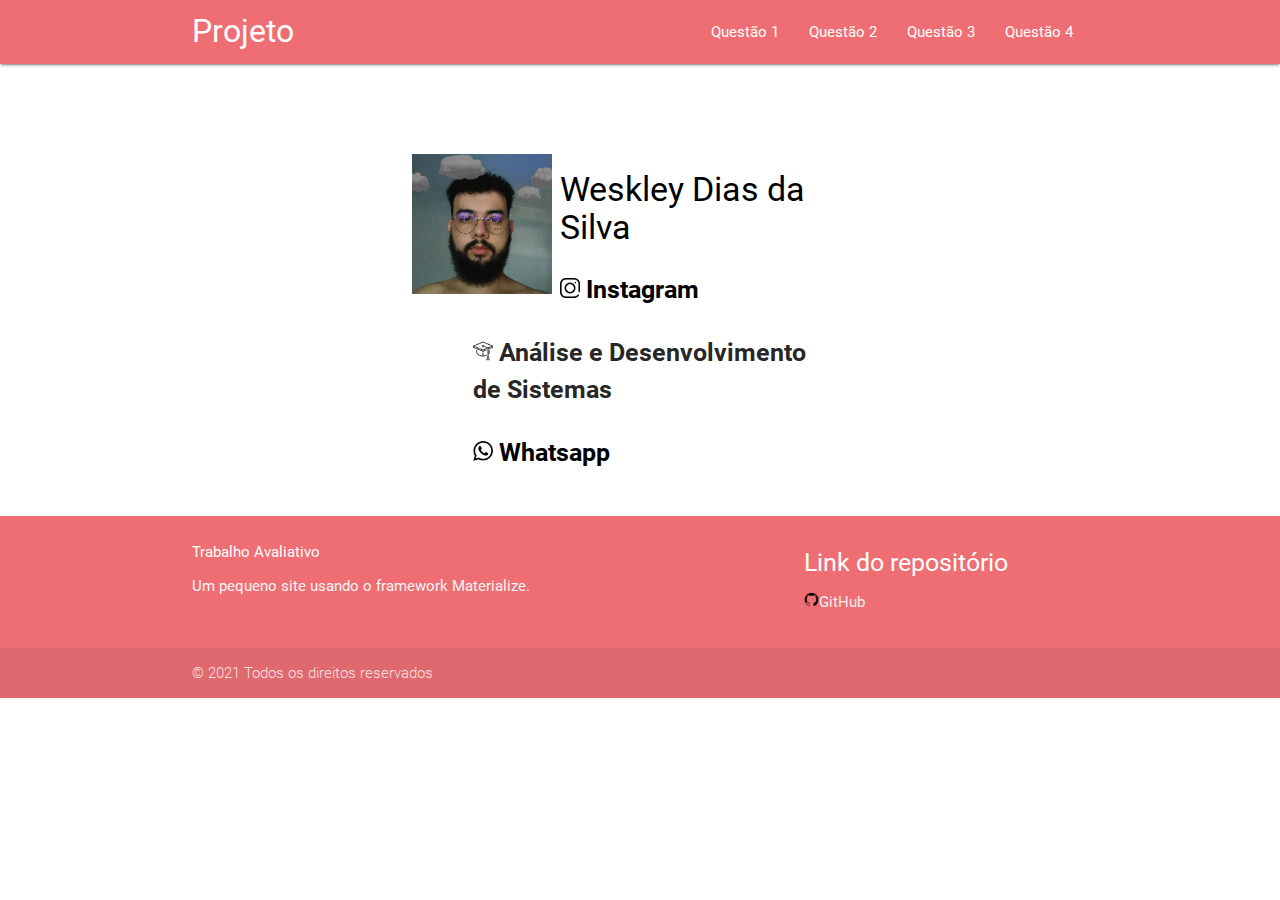
<file: index.html>
<!DOCTYPE html>
<html lang="en">

<head>
  <meta charset="UTF-8">
  <meta http-equiv="X-UA-Compatible" content="IE=edge">
  <meta name="viewport" content="width=device-width, initial-scale=1.0">
  <title>Projeto Com Framework</title>
  <link rel="stylesheet" href="materialize/css/materialize.css">
  <link rel="stylesheet" href="style.css">
</head>

<body>
  <nav>
    <div class="nav-wrapper container ">
      <a href="#" class="brand-logo">Projeto</a>
      <ul id="nav-mobile" class="right hide-on-med-and-down">
        <li><a href="questao1.html" target="_blank">Questão 1</a></li>
        <li><a href="questao2.html" target="_blank">Questão 2</a></li>
        <li><a href="questao3.html" target="_blank">Questão 3</a></li>
        <li><a href="questao4.html" target="_blank">Questão 4</a></li>
      </ul>
    </div>
  </nav>
  <div class="row">
    <br><br><br><br>
    <div class="row col m4 enter-align">
      <img src="img/foto.jpg" height="140px" width="140px">
    </div>
    <div class="container">
      <h4 class="black-text text-lighten-5">Weskley Dias da Silva</h4>
      <div>
        <p style="font-size: 25px;"><b><img src="img/instagram.png" width="20px" height="20px"><a
              href="https://www.instagram.com/leanweskley/" target="_blank"> Instagram</a></b></p>
        <p style="font-size: 25px;"><b><img src="img/curso.png" width="20px" height="20px"> Análise e
            Desenvolvimento de Sistemas</b></p>
        <p style="font-size: 25px;"><b><img src="img/wpp.png" width="20px" height="20px"><a
              href="https://api.whatsapp.com/send?phone=5588981500543&text=Ol%C3%A1%2C%20tudo%20bem%3F" target="_blank">
              Whatsapp</a></b></p>
      </div>
    </div>
  </div>
  <footer class="page-footer">
    <div class="container">
      <div class="row">
        <div class="col l6 s12">
          <h6 class="white-text">Trabalho Avaliativo</h6>
          <p class="grey-text text-lighten-4">Um pequeno site usando o framework Materialize.</p>
        </div>
        <div class="col l4 offset-l2 s12">
          <h5 class="white-text">Link do repositório</h5>
          <ul>
            <li><a class="grey-text text-lighten-3" href="https://github.com/LeanWeskley/ProjetoComFramework"
                target="_blank"><img src="img/git.png" width="15px" height="15px">GitHub</a>
            </li>
          </ul>
        </div>
      </div>
    </div>
    <div class="footer-copyright">
      <div class="container">
        © 2021 Todos os direitos reservados
      </div>
    </div>
  </footer>
  <script src="https://code.jquery.com/jquery-3.6.0.js" integrity="sha256-H+K7U5CnXl1h5ywQfKtSj8PCmoN9aaq30gDh27Xc0jk="
    crossorigin="anonymous"></script>
  <script src="materialize/js/materialize.js"></script>
</body>

</html>
</file>
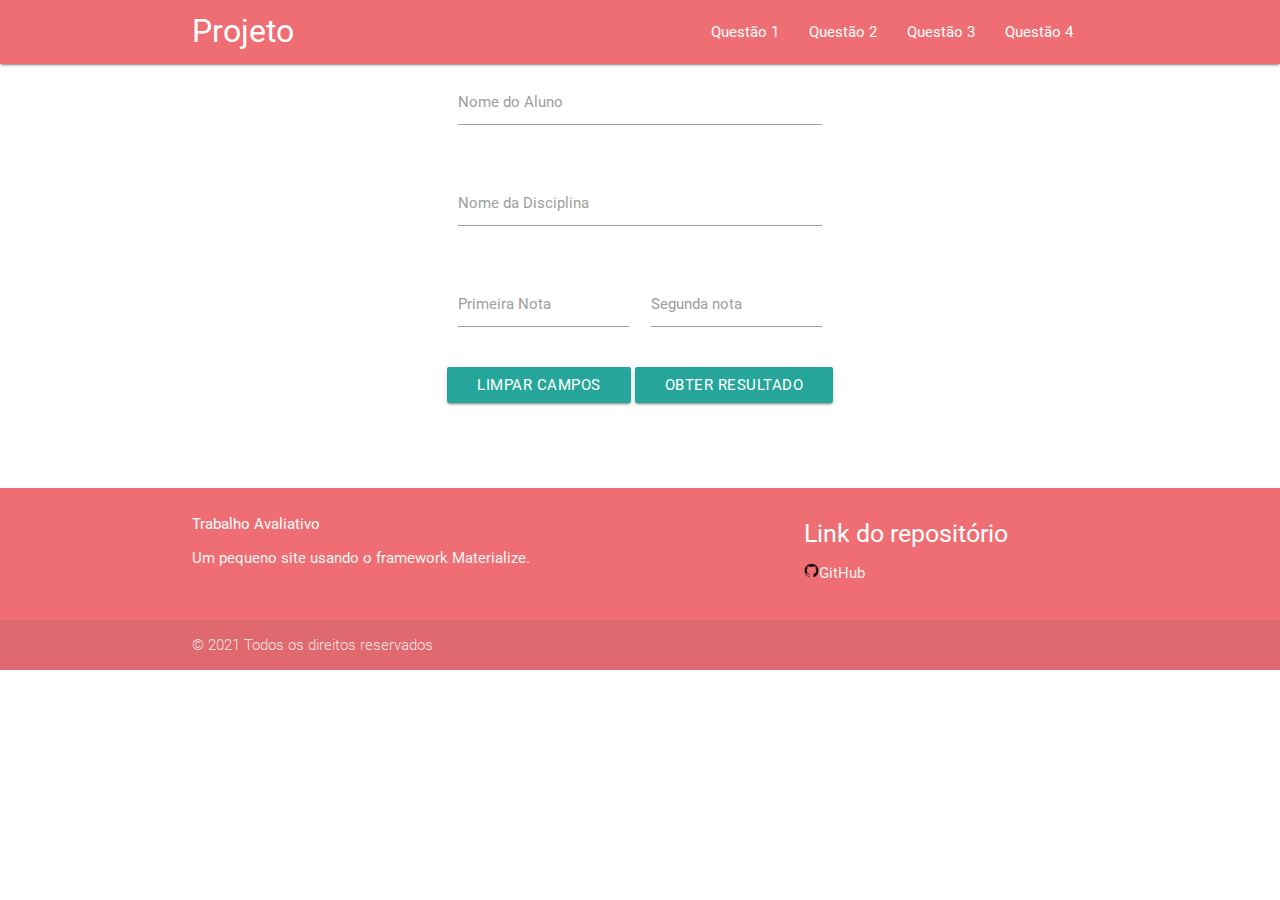
<file: questao1.html>
<!DOCTYPE html>
<html lang="en">

<head>
    <meta charset="UTF-8">
    <meta http-equiv="X-UA-Compatible" content="IE=edge">
    <meta name="viewport" content="width=device-width, initial-scale=1.0">
    <title>Projeto Com Framework</title>
    <link rel="stylesheet" href="materialize/css/materialize.css">
    <link rel="stylesheet" href="style.css">
</head>

<body>
    <nav>
        <div class="nav-wrapper container ">
            <a href="index.html" class="brand-logo">Projeto</a>
            <ul id="nav-mobile" class="right hide-on-med-and-down">
                <li><a href="questao1.html">Questão 1</a></li>
                <li><a href="questao2.html" target="_blank">Questão 2</a></li>
                <li><a href="questao3.html" target="_blank">Questão 3</a></li>
                <li><a href="questao4.html" target="_blank">Questão 4</a></li>
            </ul>
        </div>
    </nav>
    <div class="row">
        <form class="col s12">
            <div class="row">
                <div class="input-field col s12">
                    <input id="nome_aluno" type="text" class="validate">
                    <label for="nome_aluno">Nome do Aluno</label>
                </div>
            </div>
            <div class="row">
                <div class="input-field col s12">
                    <input id="nome_disciplina" type="text" class="validate">
                    <label for="nome_disciplina">Nome da Disciplina</label>
                </div>
            </div>
            <div class="row">
                <div class="input-field col s6">
                    <input id="primeira_nota" type="number" min="0" max="10" class="validate">
                    <label for="primeira_nota">Primeira Nota</label>
                </div>
                <div class="input-field col s6">
                    <input id="segunda_nota" type="number" min="0" max="10" class="validate">
                    <label for="segunda_nota">Segunda nota</label>
                </div>
            </div>
            <div class="row">
                <a class="waves-effect waves-light btn" type="reset">Limpar campos</a>
                <a onclick="media()" class="waves-effect waves-light btn">Obter resultado</a>
            </div>
        </form>
    </div>
    <br><br>
    <footer class="page-footer">
        <div class="container">
            <div class="row">
                <div class="col l6 s12">
                    <h6 class="white-text">Trabalho Avaliativo</h6>
                    <p class="grey-text text-lighten-4">Um pequeno site usando o framework Materialize.</p>
                </div>
                <div class="col l4 offset-l2 s12">
                    <h5 class="white-text">Link do repositório</h5>
                    <ul>
                        <li><a class="grey-text text-lighten-3"
                                href="https://github.com/LeanWeskley/ProjetoComFramework" target="_blank"><img
                                    src="img/git.png" width="15px" height="15px">GitHub</a>
                        </li>
                    </ul>
                </div>
            </div>
        </div>
        <div class="footer-copyright">
            <div class="container">
                © 2021 Todos os direitos reservados
            </div>
        </div>
    </footer>
    <script type="text/javascript">
        function media() {
            var nome_aluno = document.getElementById("nome_aluno").value;
            var nome_disciplina = document.getElementById("nome_disciplina").value;
            var primeira_nota = parseFloat(document.getElementById("primeira_nota").value);
            var segunda_nota = parseFloat(document.getElementById("segunda_nota").value);

            var media = (primeira_nota + segunda_nota) / 2;

            if (media <= 3) {
                alert(nome_aluno + ", Você foi reprovado na disciplina " + nome_disciplina + " com média " + media)
            } else if (media >= 7) {
                alert(nome_aluno + ", Você foi APROVADO na disciplina " + nome_disciplina + " com média " + media);
            } else
                alert(nome_aluno + ", Você foi para recuperação na disciplina " + nome_disciplina + " com média " + media);
        }
    </script>
    <script src="https://code.jquery.com/jquery-3.6.0.js"
        integrity="sha256-H+K7U5CnXl1h5ywQfKtSj8PCmoN9aaq30gDh27Xc0jk=" crossorigin="anonymous"></script>
    <script src="materialize/js/materialize.js"></script>
</body>

</html>
</file>
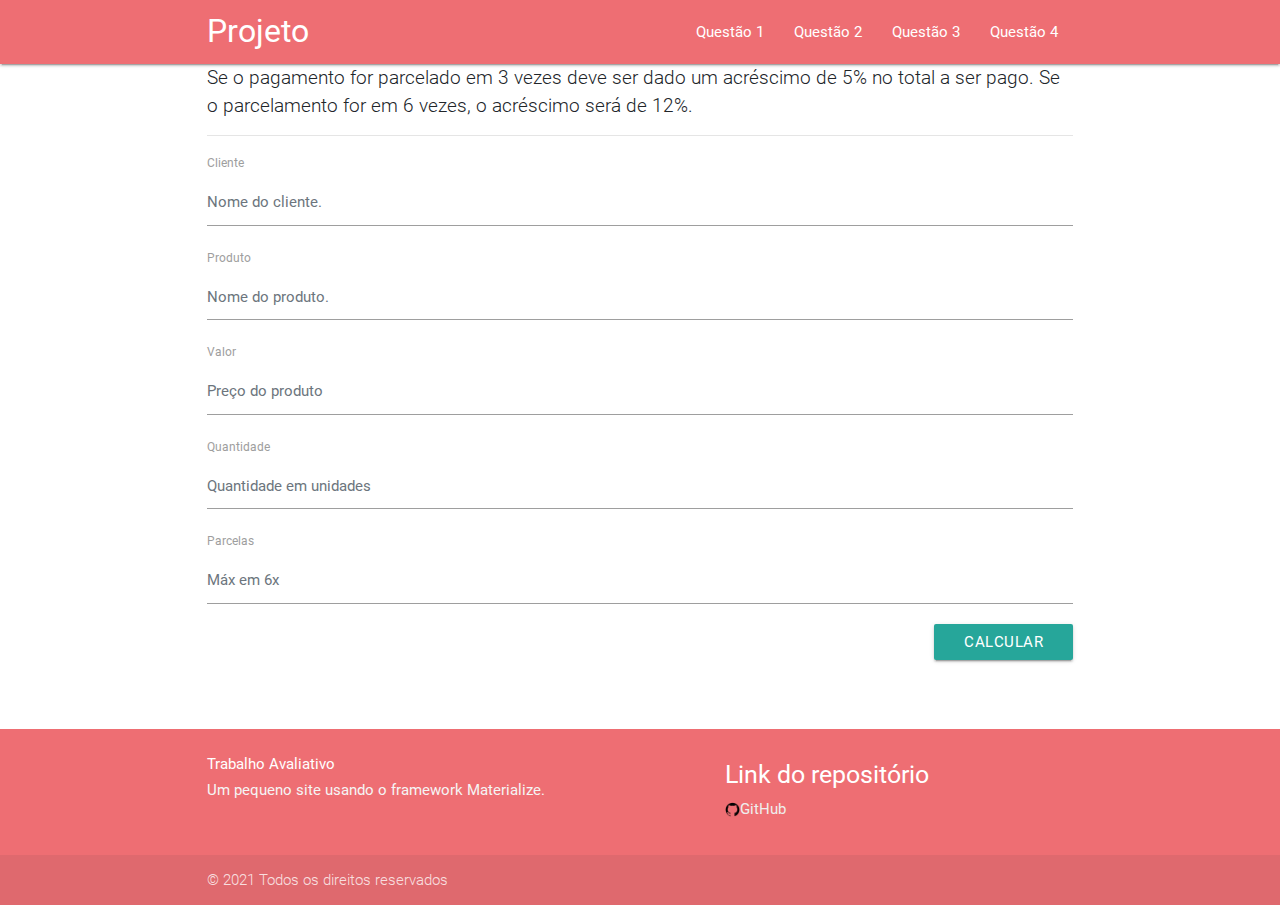
<file: questao2.html>
<!DOCTYPE html>
<html lang="en">

<head>
    <meta charset="UTF-8">
    <meta http-equiv="X-UA-Compatible" content="IE=edge">
    <meta name="viewport" content="width=device-width, initial-scale=1.0">
    <title>Projeto Com Framework</title>
    <link rel="stylesheet" href="https://stackpath.bootstrapcdn.com/bootstrap/4.4.1/css/bootstrap.min.css"
        integrity="sha384-Vkoo8x4CGsO3+Hhxv8T/Q5PaXtkKtu6ug5TOeNV6gBiFeWPGFN9MuhOf23Q9Ifjh" crossorigin="anonymous">
    <link rel="stylesheet" href="materialize/css/materialize.css">
    <link rel="stylesheet" href="style.css">
</head>

<body>
    <nav>
        <div class="nav-wrapper container ">
            <a href="index.html" class="brand-logo">Projeto</a>
            <ul id="nav-mobile" class="right hide-on-med-and-down">
                <li><a href="questao1.html" target="_blank">Questão 1</a></li>
                <li><a href="questao2.html">Questão 2</a></li>
                <li><a href="questao3.html" target="_blank">Questão 3</a></li>
                <li><a href="questao4.html" target="_blank">Questão 4</a></li>
            </ul>
        </div>
    </nav>
    <main role="main" class="container">

        <div class="starter-template">
            <p class="lead">Se o pagamento for parcelado em 3 vezes deve ser dado um acréscimo de 5% no total a ser
                pago. Se o parcelamento for em 6 vezes, o acréscimo será de 12%.</p>
        </div>
        <hr>

        <div>
            <form name="carne" id="carne">
                <div class="form-row">
                    <div class="col">
                        <label>Cliente</label>
                        <input type="text" class="form-control" id="nome_cliente" name="nome_cliente"
                            placeholder="Nome do cliente." required>
                    </div>
                </div>

                <div class="form-row">
                    <div class="col">
                        <label>Produto</label>
                        <input type="text" class="form-control" id="nome_produto" name="nome_produto"
                            placeholder="Nome do produto." required>
                    </div>
                </div>
                <div class="form-row">
                    <div class="col">
                        <label>Valor</label>
                        <input type="number" class="form-control" id="valor_produto" name="valor_produto" min="1"
                            placeholder="Preço do produto" required>
                    </div>
                </div>
                <div class="form-row">
                    <div class="col">
                        <label>Quantidade</label>
                        <input type="number" class="form-control" id="quantidade_produto" name="quantidade_produto"
                            min="1" placeholder="Quantidade em unidades" required>
                    </div>
                </div>
                <div class="form-row">
                    <div class="col">
                        <label>Parcelas</label>
                        <input type="number" class="form-control" id="quantidade_parcelas" name="quantidade_parcelas"
                            min="1" max="6" placeholder="Máx em 6x" required>
                    </div>
                </div>
        </div>
        <button onclick="mostrar_carne()" class="btn btn-outline-primary float-right" type="button">Calcular</button>
        </form>
        </div>
        <br><br>
        <p id="demo"></p>

    </main>
    <br><br>
    <footer class="page-footer">
        <div class="container">
            <div class="row">
                <div class="col l6 s12">
                    <h6 class="white-text">Trabalho Avaliativo</h6>
                    <p class="grey-text text-lighten-4">Um pequeno site usando o framework Materialize.</p>
                </div>
                <div class="col l4 offset-l2 s12">
                    <h5 class="white-text">Link do repositório</h5>
                    <ul>
                        <li><a class="grey-text text-lighten-3"
                                href="https://github.com/LeanWeskley/ProjetoComFramework" target="_blank"><img
                                    src="img/git.png" width="15px" height="15px">GitHub</a>
                        </li>
                    </ul>
                </div>
            </div>
        </div>
        <div class="footer-copyright">
            <div class="container">
                © 2021 Todos os direitos reservados
            </div>
        </div>
    </footer>
    <script type="text/javascript">
        function mostrar_carne() {
            var nome_cliente = document.carne.nome_cliente.value;
            var nome_produto = document.carne.nome_produto.value;
            var valor_produto = document.carne.valor_produto.value;
            var quantidade_produto = document.carne.quantidade_produto.value;
            var quantidade_parcelas = document.carne.quantidade_parcelas.value;
            var aumento;
            var novo_val;
            var perc_aum = "";
            valor_produto = quantidade_produto * valor_produto;
            switch (parseInt(quantidade_parcelas)) {
                case 1:
                    novo_val = valor_produto;
                    break;
                case 2:
                    novo_val = valor_produto / 2;
                    break;
                case 3:
                    aumento = (parseFloat(valor_produto) * 0.05);
                    novo_val = (parseFloat(valor_produto) + parseFloat(aumento));
                    novo_val = novo_val / 3;
                    perc_aum = " (+ 5%)";
                    break;
                case 4:
                    aumento = (parseFloat(valor_produto) * 0.05);
                    novo_val = (parseFloat(valor_produto) + parseFloat(aumento));
                    novo_val = novo_val / 4;
                    perc_aum = " (+ 5%)";
                    break;
                case 5:
                    aumento = (parseFloat(valor_produto) * 0.05);
                    novo_val = (parseFloat(valor_produto) + parseFloat(aumento));
                    novo_val = novo_val / 5;
                    perc_aum = " (+ 5%)";
                    break;
                case 6:
                    aumento = (parseFloat(valor_produto) * 0.12);
                    novo_val = (parseFloat(valor_produto) + parseFloat(aumento));
                    novo_val = novo_val / 6;
                    perc_aum = " (+ 12%)";
                    break;

            }
            // if (quantidade_parcelas > 3) {
            //     var aumento = (parseFloat(valor_produto) * 0.05);
            //     var novo_val = (parseFloat(valor_produto) + parseFloat(aumento));
            //     var perc_aum = " (+ 5%)";
            // }
            // else if (quantidade_parcelas = 6) {
            //     var aumento = (parseFloat(valor_produto) * 0.12);
            //     var novo_val = (parseFloat(valor_produto) + parseFloat(aumento));
            //     var perc_aum = " (+ 12%)";
            // }

            document.getElementById("demo").innerHTML =
                "---------------------------------------------- <b>LOJA DE ELETRODOMÉSTICOS</b> --------------------------------" +
                "<br><b>CLIENTE:</b> " + nome_cliente.toUpperCase() +
                "<br><b>PRODUTO:</b> " + nome_produto.toUpperCase() +
                "<br><b>QUANTIDADE:</b> " + quantidade_produto.toUpperCase() +
                "<br><b>VALOR:</b> " + parseFloat(valor_produto).toLocaleString('pt-BR', { style: 'currency', currency: 'BRL' }) +
                "<br><b>PARCELA:</b> " + parseFloat(novo_val).toLocaleString('pt-BR', { style: 'currency', currency: 'BRL' }) + perc_aum +
                "<br>-------------------------------------------------------------------------------------------------------------------"
        }
    </script>
    <script src="https://code.jquery.com/jquery-3.6.0.js"
        integrity="sha256-H+K7U5CnXl1h5ywQfKtSj8PCmoN9aaq30gDh27Xc0jk=" crossorigin="anonymous"></script>
    <script src="materialize/js/materialize.js"></script>
    <script src="https://cdn.jsdelivr.net/npm/popper.js@1.16.0/dist/umd/popper.min.js"
        integrity="sha384-Q6E9RHvbIyZFJoft+2mJbHaEWldlvI9IOYy5n3zV9zzTtmI3UksdQRVvoxMfooAo"
        crossorigin="anonymous"></script>
    <script src="https://stackpath.bootstrapcdn.com/bootstrap/4.4.1/js/bootstrap.min.js"
        integrity="sha384-wfSDF2E50Y2D1uUdj0O3uMBJnjuUD4Ih7YwaYd1iqfktj0Uod8GCExl3Og8ifwB6"
        crossorigin="anonymous"></script>
</body>

</html>
</file>
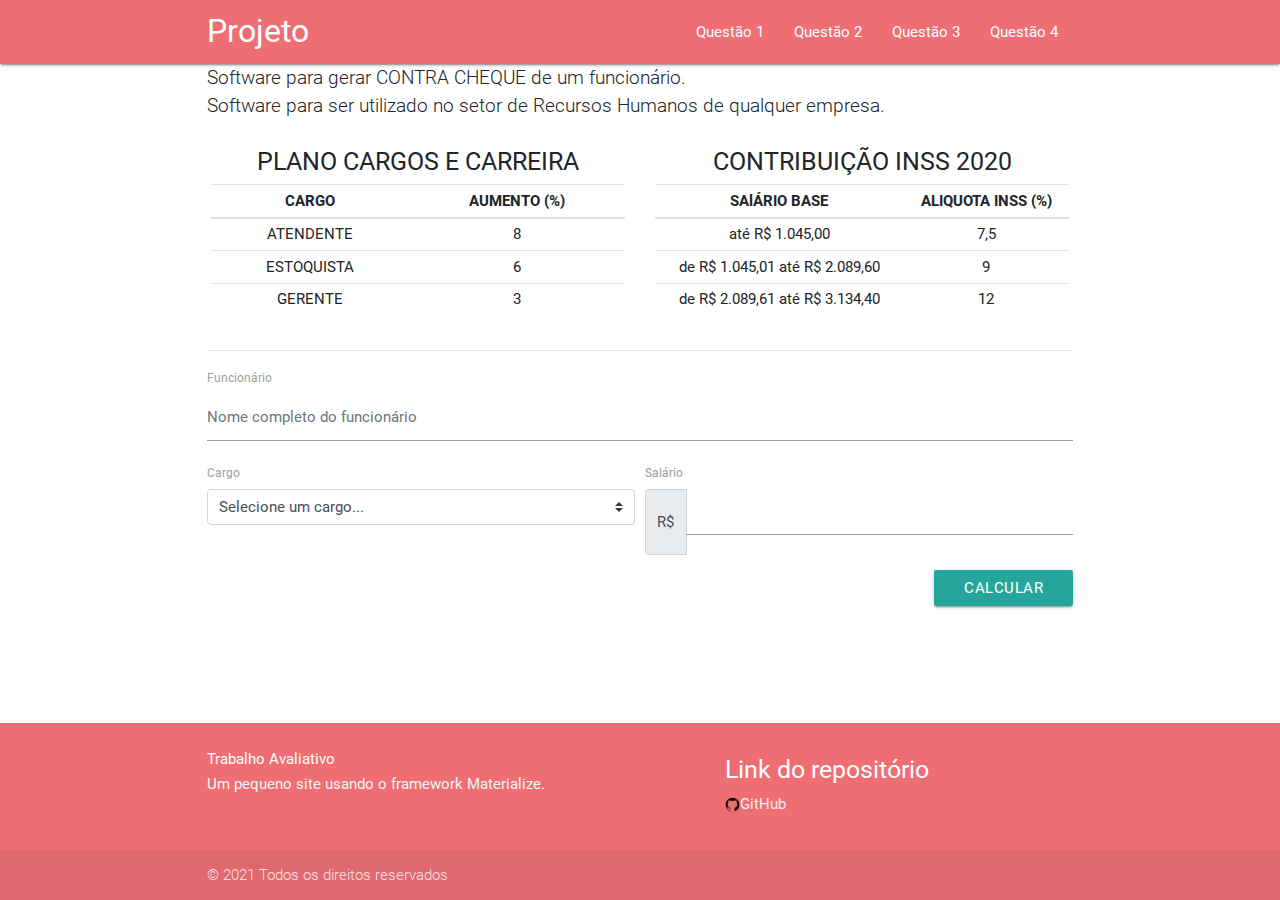
<file: questao3.html>
<!DOCTYPE html>
<html lang="en">

<head>
    <meta charset="UTF-8">
    <meta http-equiv="X-UA-Compatible" content="IE=edge">
    <meta name="viewport" content="width=device-width, initial-scale=1.0">
    <title>Projeto Com Framework</title>
    <link rel="stylesheet" href="https://stackpath.bootstrapcdn.com/bootstrap/4.4.1/css/bootstrap.min.css"
        integrity="sha384-Vkoo8x4CGsO3+Hhxv8T/Q5PaXtkKtu6ug5TOeNV6gBiFeWPGFN9MuhOf23Q9Ifjh" crossorigin="anonymous">
    <link rel="stylesheet" href="materialize/css/materialize.css">
    <link rel="stylesheet" href="style.css">
    <style>
        td,
        th {
            text-align: center;
        }
    </style>
</head>

<body>
    <nav>
        <div class="nav-wrapper container ">
            <a href="index.html" class="brand-logo">Projeto</a>
            <ul id="nav-mobile" class="right hide-on-med-and-down">
                <li><a href="questao1.html" target="_blank">Questão 1</a></li>
                <li><a href="questao2.html" target="_blank">Questão 2</a></li>
                <li><a href="questao3.html">Questão 3</a></li>
                <li><a href="questao4.html" target="_blank">Questão 4</a></li>
            </ul>
        </div>
    </nav>
    <main role="main" class="container">

        <div class="starter-template">
            <p class="lead">Software para gerar CONTRA CHEQUE de um funcionário.<br> Software para ser utilizado no
                setor de Recursos Humanos de qualquer empresa.</p>
        </div>

        <div class="row">
            <div class="col-6">
                <h5 style="text-align: center;">PLANO CARGOS E CARREIRA</h5>
                <table class="table table-sm">
                    <thead>
                        <tr>
                            <th scope="col">CARGO</th>
                            <th scope="col">AUMENTO (%)</th>
                        </tr>
                    </thead>
                    <tbody>
                        <tr>
                            <td>ATENDENTE</td>
                            <td>8</td>
                        </tr>
                        <tr>
                            <td>ESTOQUISTA</td>
                            <td>6</td>
                        </tr>
                        <tr>
                            <td>GERENTE</td>
                            <td>3</td>
                        </tr>
                    </tbody>
                </table>
            </div>

            <div class="col-6">
                <h5 style="text-align: center;">CONTRIBUIÇÃO INSS 2020</h5>
                <table class="table table-sm">
                    <thead>
                        <tr>
                            <th scope="col">SAlÁRIO BASE</th>
                            <th scope="col">ALIQUOTA INSS (%)</th>
                        </tr>
                    </thead>
                    <tbody>
                        <tr>
                            <td>até R$ 1.045,00</td>
                            <td>7,5</td>
                        </tr>
                        <tr>
                            <td>de R$ 1.045,01 até R$ 2.089,60</td>
                            <td>9</td>
                        </tr>
                        <tr>
                            <td>de R$ 2.089,61 até R$ 3.134,40</td>
                            <td>12</td>
                        </tr>
                    </tbody>
                </table>
            </div>
        </div>
        <hr>

        <div>
            <form name="form_gerarcontracheque" id="form_gerarcontracheque">
                <div class="form-row">
                    <div class="col">
                        <label>Funcionário</label>
                        <input type="text" class="form-control" id="nome" name="nome"
                            placeholder="Nome completo do funcionário" required>
                    </div>
                </div>

                <div class="form-row">
                    <div class="col-md-6 mb-3">
                        <label>Cargo</label>
                        <select class="custom-select" id="cargo" name="cargo" required>
                            <option selected disabled value="">Selecione um cargo...</option>
                            <option value="Atendente">Atendente</option>
                            <option value="Estoquista">Estoquista</option>
                            <option value="Gerente">Gerente</option>
                        </select>
                    </div>

                    <div class="col-md-6 mb-3">
                        <label>Salário</label>
                        <div class="input-group">
                            <div class="input-group-prepend">
                                <span class="input-group-text" id="inputGroupPrepend2">R$</span>
                            </div>
                            <input type="text" class="form-control" id="salario" name="salario" required>
                        </div>
                    </div>
                </div>

                <button onclick="contracheque()" class="btn btn-outline-primary float-right"
                    type="button">Calcular</button>
            </form>
        </div>
        <br><br>
        <p id="demo"></p>

    </main>
    <br><br>
    <footer class="page-footer">
        <div class="container">
            <div class="row">
                <div class="col l6 s12">
                    <h6 class="white-text">Trabalho Avaliativo</h6>
                    <p class="grey-text text-lighten-4">Um pequeno site usando o framework Materialize.</p>
                </div>
                <div class="col l4 offset-l2 s12">
                    <h5 class="white-text">Link do repositório</h5>
                    <ul>
                        <li><a class="grey-text text-lighten-3"
                                href="https://github.com/LeanWeskley/ProjetoComFramework" target="_blank"><img
                                    src="img/git.png" width="15px" height="15px">GitHub</a>
                        </li>
                    </ul>
                </div>
            </div>
        </div>
        <div class="footer-copyright">
            <div class="container">
                © 2021 Todos os direitos reservados
            </div>
        </div>
    </footer>
    <script type="text/javascript">
        function contracheque() {
            var nome = form_gerarcontracheque.nome.value;
            var cargo = form_gerarcontracheque.cargo.value;
            var salario = form_gerarcontracheque.salario.value;

            var novo_sal = "CARGO NÃO POSSUI REAJUSTE DE SALÁRIO";

            //salario = parseFloat(salario);


            if (cargo == "Atendente") {
                var aumento = (parseFloat(salario) * 0.08);
                var novo_sal = (parseFloat(salario) + parseFloat(aumento));
                var perc_aum = " (+ 8%)";
            }
            else if (cargo == "Estoquista") {
                var aumento = (parseFloat(salario) * 0.06);
                var novo_sal = (parseFloat(salario) + parseFloat(aumento));
                var perc_aum = " (+ 6%)";
            }
            else if (cargo == "Gerente") {
                var aumento = (parseFloat(salario) * 0.03);
                var novo_sal = (parseFloat(salario) + parseFloat(aumento));
                var perc_aum = " (+ 3%)";
            }
            else {
                var aumento = "CARGO SEM AUMENTO NO MOMENTO.";
            }


            if (novo_sal <= 1045) {
                var inss = (parseFloat(novo_sal) * 0.075);
                var sal_liq = parseFloat(novo_sal) - parseFloat(inss);
                var perc_inss = " (- 7,5%)";
            }
            else if ((novo_sal > 1045) && (novo_sal <= 2089.6)) {
                var inss = (parseFloat(novo_sal) * 0.09);
                var sal_liq = parseFloat(novo_sal) - parseFloat(inss);
                var perc_inss = " (- 9%)";
            }
            else if ((novo_sal > 2089.6) && (novo_sal <= 3134.4)) {
                var inss = (parseFloat(novo_sal) * 0.12);
                var sal_liq = parseFloat(novo_sal) - parseFloat(inss);
                var perc_inss = " (- 12%)";
            }
            else {
                var inss = (parseFloat(novo_sal) * 0.14);
                var sal_liq = parseFloat(novo_sal) - parseFloat(inss);
                var perc_inss = " (- 14%)";
            }

            document.getElementById("demo").innerHTML =
                "---------------------------------------------- <b>CONTRA CHEQUE</b> ----------------------------------------------" +
                "<br><b>FUNCIONÁRIO:</b> " + nome.toUpperCase() +
                "<br><b>CARGO:</b> " + cargo.toUpperCase() +
                "<br><b>SALÁRIO ATUAL:</b> " + parseFloat(salario).toLocaleString('pt-BR', { style: 'currency', currency: 'BRL' }) +
                "<br><b>AUMENTO SALARIAL:</b> " + aumento.toLocaleString('pt-BR', { style: 'currency', currency: 'BRL' }) + perc_aum +
                "<br><b>NOVO SALÁRIO:</b> " + novo_sal.toLocaleString('pt-BR', { style: 'currency', currency: 'BRL' }) +
                "<br><b>DESC. INSS:</b> " + inss.toLocaleString('pt-BR', { style: 'currency', currency: 'BRL' }) + perc_inss +
                "<br><b>SALÁRIO LIQ.:</b> " + sal_liq.toLocaleString('pt-BR', { style: 'currency', currency: 'BRL' }) +
                "<br>------------------------------------------------------------------------------------------------------------------"

        }
    </script>
    <script src="https://code.jquery.com/jquery-3.6.0.js"
        integrity="sha256-H+K7U5CnXl1h5ywQfKtSj8PCmoN9aaq30gDh27Xc0jk=" crossorigin="anonymous"></script>
    <script src="materialize/js/materialize.js"></script>
    <script src="https://cdn.jsdelivr.net/npm/popper.js@1.16.0/dist/umd/popper.min.js"
        integrity="sha384-Q6E9RHvbIyZFJoft+2mJbHaEWldlvI9IOYy5n3zV9zzTtmI3UksdQRVvoxMfooAo"
        crossorigin="anonymous"></script>
    <script src="https://stackpath.bootstrapcdn.com/bootstrap/4.4.1/js/bootstrap.min.js"
        integrity="sha384-wfSDF2E50Y2D1uUdj0O3uMBJnjuUD4Ih7YwaYd1iqfktj0Uod8GCExl3Og8ifwB6"
        crossorigin="anonymous"></script>
</body>

</html>
</file>
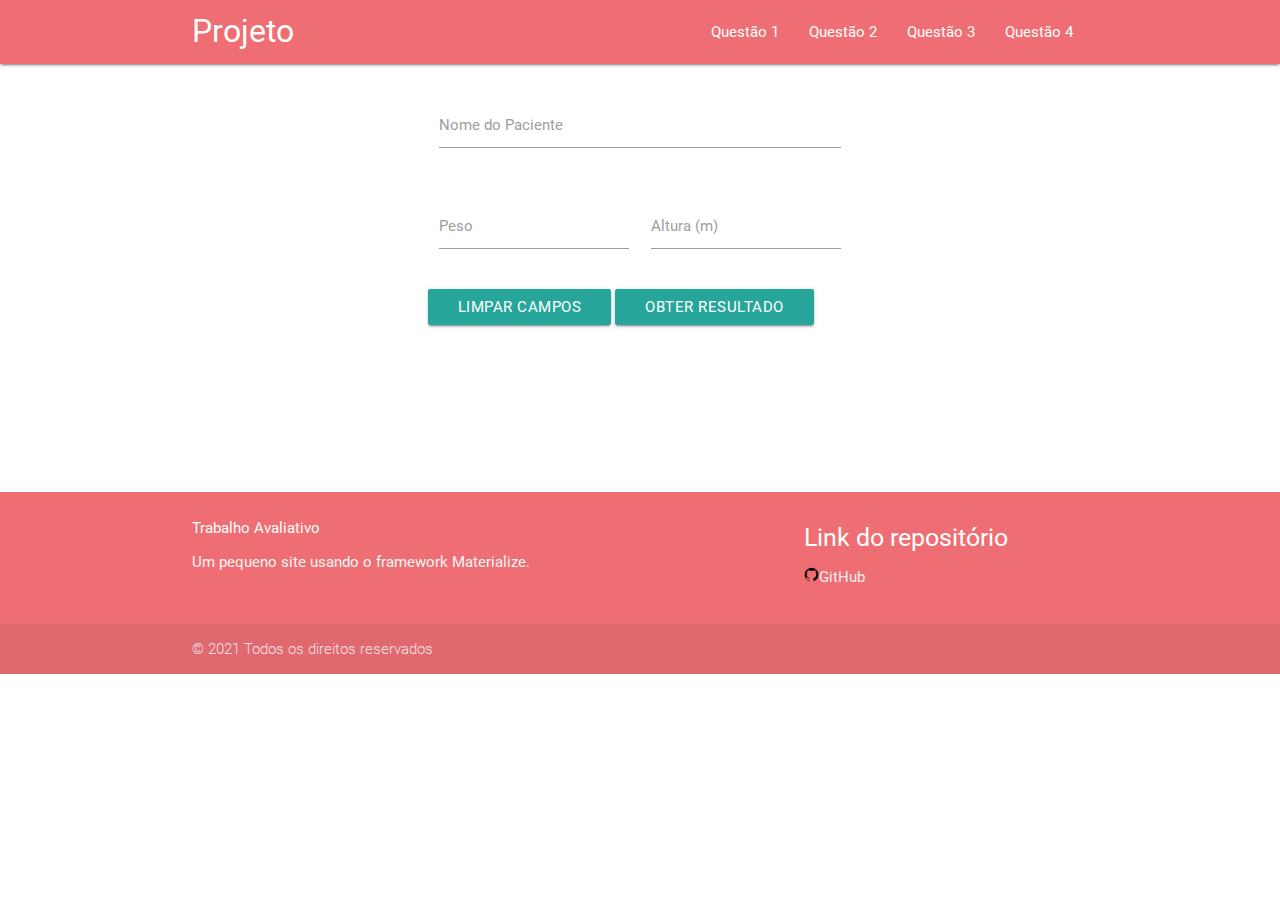
<file: questao4.html>
<!DOCTYPE html>
<html lang="en">

<head>
    <meta charset="UTF-8">
    <meta http-equiv="X-UA-Compatible" content="IE=edge">
    <meta name="viewport" content="width=device-width, initial-scale=1.0">
    <title>Projeto Com Framework</title>
    <link rel="stylesheet" href="materialize/css/materialize.css">
    <link rel="stylesheet" href="style.css">
</head>

<body>
    <nav>
        <div class="nav-wrapper container ">
            <a href="index.html" class="brand-logo">Projeto</a>
            <ul id="nav-mobile" class="right hide-on-med-and-down">
                <li><a href="questao1.html" target="_blank">Questão 1</a></li>
                <li><a href="questao2.html" target="_blank">Questão 2</a></li>
                <li><a href="questao3.html" target="_blank">Questão 3</a></li>
                <li><a href="questao4.html">Questão 4</a></li>
            </ul>
        </div>
    </nav>
    <br>
    <div class="row">
        <form class="col s12" id="imc" name="imc">
            <div class="row">
                <div class="input-field col s12">
                    <input id="nome_paciente" type="text" class="validate" name="nome_paciente">
                    <label for="nome_paciente">Nome do Paciente</label>
                </div>
            </div>
            <div class="row">
                <div class="input-field col s6">
                    <input id="peso" type="number" class="validate" name="peso">
                    <label for="peso">Peso</label>
                </div>
                <div class="input-field col s6">
                    <input id="altura" type="number" class="validate" name="altura">
                    <label for="altura">Altura (m)</label>
                </div>
            </div>
            <div class="row">
                <a class="waves-effect waves-light btn">Limpar campos</a>
                <a onclick="calcular_imc()" class="waves-effect waves-light btn">Obter resultado</a>
            </div>
        </form>
    </div>
    <br><br><br><br><br>
    <center>
        <p id="imc_resultado"></p>
    </center>
    <footer class="page-footer">
        <div class="container">
            <div class="row">
                <div class="col l6 s12">
                    <h6 class="white-text">Trabalho Avaliativo</h6>
                    <p class="grey-text text-lighten-4">Um pequeno site usando o framework Materialize.</p>
                </div>
                <div class="col l4 offset-l2 s12">
                    <h5 class="white-text">Link do repositório</h5>
                    <ul>
                        <li><a class="grey-text text-lighten-3"
                                href="https://github.com/LeanWeskley/ProjetoComFramework" target="_blank"><img
                                    src="img/git.png" width="15px" height="15px">GitHub</a>
                        </li>
                    </ul>
                </div>
            </div>
        </div>
        <div class="footer-copyright">
            <div class="container">
                © 2021 Todos os direitos reservados
            </div>
        </div>
    </footer>
    <script type="text/javascript">
        function calcular_imc() {
            var nome = document.imc.nome_paciente.value;
            var altura = document.imc.altura.value;
            var peso = document.imc.peso.value;
            var calculo = peso / (altura * altura);

            if (calculo < 18.5) {
                 var nivel_peso = "Peso abaixo";
                 var problemas = "Maior probabilidade de anorexia.";
            }
            else if (calculo >= 18.5 && calculo < 24.9) {
                var nivel_peso = "Peso normal";
                var problemas = "Sem problemas de saúde.";
            }
            else if (calculo >= 25 && calculo < 29.9) {
                var nivel_peso = "Pré-obesidade";
                var problemas = "Predisposição a se tornar obeso";
            }
            else if (calculo >= 30 && calculo < 34.9) {
                var nivel_peso = "Obesidade grau I";
                var problemas = "Risco de diabetes tipo II, hipertensão, colesterol, cardiopatia.";
            }
            else if (calculo >= 35 && calculo < 39.9) {
                var nivel_peso = "Obesidade grau II";
                var problemas = "Aumento do risco das doenças associadas, risco de mortalidade aumenta em 50%.";
            }
            else if (calculo > 40) {
                var nivel_peso = "Obesidade grau III";
                var problemas = "Risco de mortalidade aumenta em 90% devido as doenças associadas.";
            }
            document.getElementById("imc_resultado").innerHTML =
                "---------------------------------------------- <b>RESULTADO - IMC</b> ----------------------------------------------" +
                "<br><b>PACIENTE:</b> " + nome.toUpperCase() +
                "<br><b>PESO:</b> " + peso +
                "<br><b>ALTURA:</b> " + altura +
                "<br><b>IMC:</b> " + calculo.toFixed(2) +
                "<br><b>Olá " + nome +", você está no nível de obesidade: " + nivel_peso +".<br> Com este nível de IMC você está propenso a apresentar os seguintes problemas de saúde:<br> " + problemas + "</b> " +
                "<br>------------------------------------------------------------------------------------------------------------------"

        }
    </script>
    <script src="https://code.jquery.com/jquery-3.6.0.js"
        integrity="sha256-H+K7U5CnXl1h5ywQfKtSj8PCmoN9aaq30gDh27Xc0jk=" crossorigin="anonymous"></script>
    <script src="materialize/js/materialize.js"></script>
</body>

</html>
</file>
<file: style.css>
.center-align {
    position: absolute;
    top: 50%;
    left: 50%;
    transform: translate(-50%, -50%);
}

a {
    color: black;
}

body {
    display: flex;
    min-height: 100vh;
    flex-direction: column;
}

main {
    flex: 1 0 auto;
}
</file>
